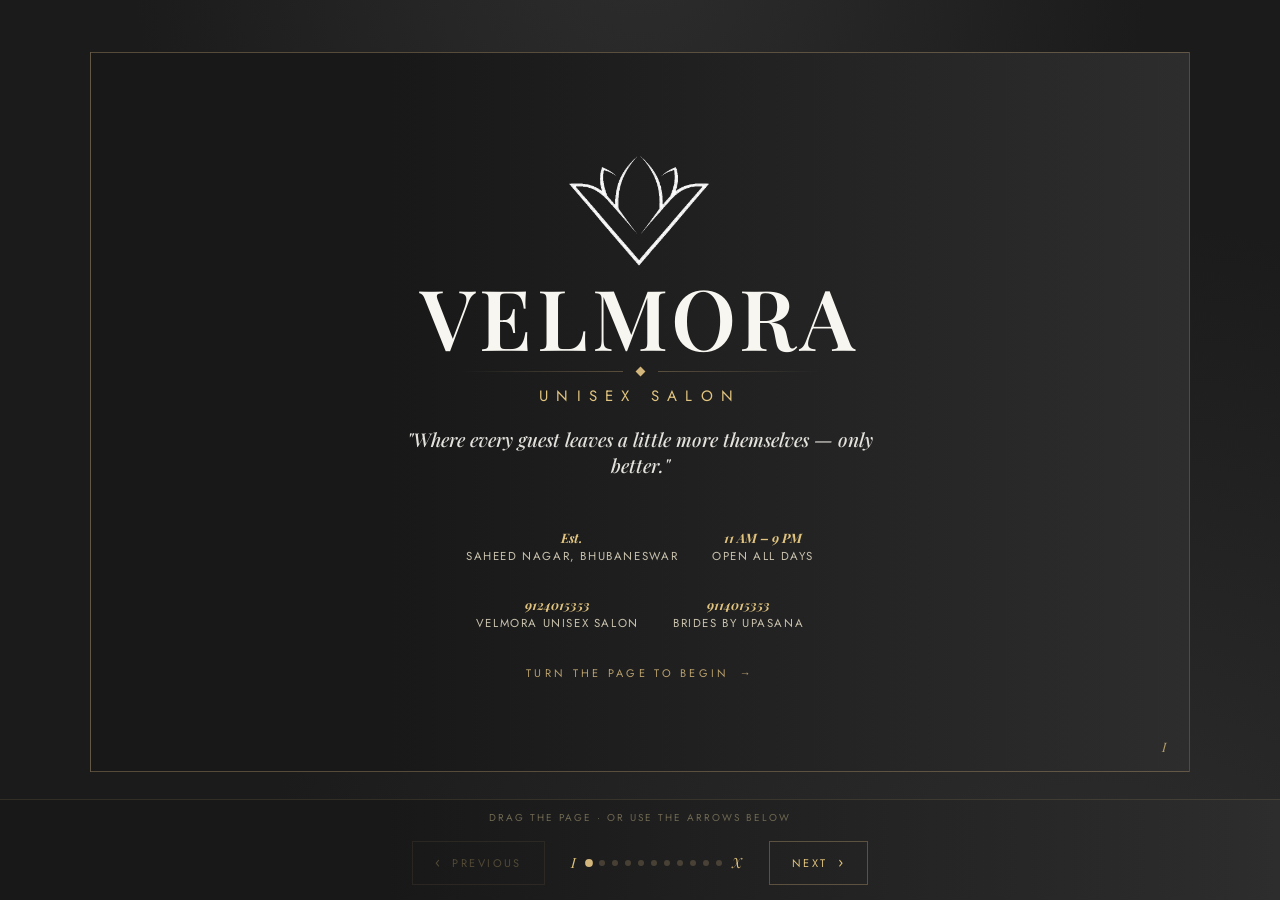
<file: index.html>
<!DOCTYPE html>
<html lang="en">

<head>
  <meta charset="UTF-8">
  <meta name="viewport" content="width=device-width, initial-scale=1.0, maximum-scale=1.0, user-scalable=no">
  <title>Velmora Unisex Salon</title>
  <link rel="stylesheet" href="style.css">
</head>
<body>
  <div class="backdrop"></div>
  <div class="book-shell">
    <div class="book" id="book">
      <!-- Page 1 start -->
      <div class="sheet" data-index="0">
        <div class="face front">
          <div class="page-inner p-home">
            <img src="logo-velmora-png.png" class="logo-img" />
            <h1>VELMORA</h1>
            <div class="divider"><span class="line"></span><span class="diamond"></span><span class="line r"></span>
            </div>
            <div class="sub">UNISEX&nbsp;SALON</div>
            <p class="tag">"Where every guest leaves a little more themselves &mdash; only better."</p>
            <div class="meta">
              <div><b>Est. </b>Saheed Nagar, Bhubaneswar</div>
              <div><b>11 AM &ndash; 9 PM</b>Open all days</div>
            </div>
            <div class="meta">
              <div><b>9124015353</b>VELMORA Unisex Salon</div>
              <div><b>9114015353</b>Brides by Upasana</div>
            </div>
            <div class="cta">Turn the page to begin <span class="arrow">&rarr;</span></div>
          </div>
        </div>
        <div class="face back">
          <div class="verso"><svg viewBox="0 0 200 150" fill="none">
              <g stroke="currentColor" stroke-width="2.4">
                <path d="M100 16 C120 42 128 70 100 112 C72 70 80 42 100 16 Z" />
              </g>
            </svg><span>Velmora</span></div>
        </div>
      </div>
      <!-- Page 2 end -->
      <!-- Page 3 start -->
      <div class="sheet" data-index="1">
        <div class="face front">
          <div class="page-inner p-menu">
            <div class="eyebrow">The Menu</div>
            <h2>Women</h2>
            <div class="lede">All prices in INR &middot; inclusive of consultation</div>
            <div class="menu-grid">
              <div class="menu-cat">
                <h3>Hair Cut</h3>
                <div class="menu-item">
                  <span class="name">Hair Cut</span>
                  <span class="dots"></span>
                  <span class="price">&#8377;800</span>
                </div>
                <div class="menu-item">
                  <span class="name">Trimming (Without Wash)</span>
                  <span class="dots"></span>
                  <span class="price">&#8377;800</span>
                </div>
                <div class="menu-item">
                  <span class="name">Creative Haircut</span>
                  <span class="dots"></span>
                  <span class="price">&#8377;1200</span>
                </div>
                <div class="menu-item">
                  <span class="name">Haircut – Child (Below 5 Years)</span>
                  <span class="dots"></span>
                  <span class="price">&#8377;450</span>
                </div>
                <div class="menu-item">
                  <span class="name">Fringe / Flick</span>
                  <span class="dots"></span>
                  <span class="price">&#8377;300</span>
                </div>
              </div>
              <div class="menu-cat">
                <h3>Hair Styling (Without Wash)</h3>
                <div class="menu-item">
                  <span class="name">Blow Dry Setting</span>
                  <span class="dots"></span>
                  <span class="price">&#8377;500</span>
                </div>
                <div class="menu-item">
                  <span class="name">Ironing</span>
                  <span class="dots"></span>
                  <span class="price">&#8377;600</span>
                </div>
                <div class="menu-item">
                  <span class="name">Waves / Curls</span>
                  <span class="dots"></span>
                  <span class="price">&#8377;700</span>
                </div>
                <div class="menu-item">
                  <span class="name">Crimping</span>
                  <span class="dots"></span>
                  <span class="price">&#8377;700</span>
                </div>
              </div>
              <div class="menu-cat">
                <h3>Hair Care (Wash / Conditioning / Massage)</h3>
                <div class="menu-item">
                  <span class="name">Hair Wash</span><span class="dots"></span>
                  <span class="price">&#8377;500 (Basic) / &#8377;500 (Signature)</span>
                </div>
                <div class="menu-item">
                  <span class="name">Hair Wash with Blow Dry Setting</span><span class="dots"></span>
                  <span class="price">&#8377;700 (Basic) / &#8377;850 (Signature)</span>
                </div>
              </div>
              <div class="menu-cat">
                <h3>Head Message</h3>
                <div class="menu-item">
                  <span class="name">Head Message (Coconut Oil)</span><span class="dots"></span>
                  <span class="price">&#8377;800</span>
                </div>
                <div class="menu-item">
                  <span class="name">Head Message (Olive Oil)</span><span class="dots"></span>
                  <span class="price">&#8377;900</span>
                </div>
                <div class="menu-item">
                  <span class="name">Head Message (Almond Oil)</span><span class="dots"></span>
                  <span class="price">&#8377;900</span>
                </div>
                <div class="menu-item">
                  <span class="name">Dry</span><span class="dots"></span>
                  <span class="price">&#8377;400</span>
                </div>
              </div>
            </div>
          </div>
        </div>
        <div class="face back">
          <div class="verso"><svg viewBox="0 0 200 150" fill="none">
              <g stroke="currentColor" stroke-width="2.4">
                <path d="M140 38 C120 44 106 66 100 100 C128 96 148 82 156 60 C160 50 152 42 140 38 Z" />
              </g>
            </svg><span>Velmora</span></div>
        </div>
      </div>
      <!-- Page 3 end -->
      <!-- Page 4 start -->
      <div class="sheet" data-index="2">
        <div class="face front">
          <div class="page-inner p-menu">
            <div class="eyebrow">Women</div>
            <div class="lede">All prices in INR &middot; inclusive of consultation</div>
            <div class="menu-grid">
              <div class="menu-cat">
                <h3>Hair Colour (With Amonia)</h3>
                <div class="menu-item">
                  <span class="name">Chunks</span>
                  <span class="dots"></span>
                  <span class="price">&#8377;600</span>
                </div>
                <div class="menu-item">
                  <span class="name">Root Touch ( upto 1 inch)</span>
                  <span class="dots"></span>
                  <span class="price">&#8377;1500</span>
                </div>
                <div class="menu-item">
                  <span class="name">Global Colour</span>
                  <span class="dots"></span>
                  <span class="price">&#8377;3000 / &#8377;4000 / &#8377;5000</span>
                </div>
                <div class="menu-item">
                  <span class="name">Highlighter ( per foil)</span>
                  <span class="dots"></span>
                  <span class="price">&#8377;400</span>
                </div>
                <div class="menu-item">
                  <span class="name">Umbre</span>
                  <span class="dots"></span>
                  <span class="price">&#8377;4000 / &#8377;5000 / &#8377;6000</span>
                </div>
                <div class="menu-item">
                  <span class="name">Balayage</span>
                  <span class="dots"></span>
                  <span class="price">&#8377;6000 / &#8377;8000 / &#8377;10000</span>
                </div>
              </div>
              <div class="menu-cat">
                <h3>Hair Colour (Without Amonia)</h3>
                <div class="menu-item">
                  <span class="name">Chunks</span><span class="dots"></span>
                  <span class="price">&#8377;700</span>
                </div>
                <div class="menu-item">
                  <span class="name">Root Touch ( upto 1 inch)</span><span class="dots"></span>
                  <span class="price">&#8377;1800</span>
                </div>
                <div class="menu-item">
                  <span class="name">Global Colour</span><span class="dots"></span>
                  <span class="price">&#8377;3500 / &#8377;4500 / &#8377;5500</span>
                </div>
                <div class="menu-item">
                  <span class="name">Highlighter ( per foil)</span><span class="dots"></span>
                  <span class="price">&#8377;500</span>
                </div>
                <div class="menu-item">
                  <span class="name">Umbre</span><span class="dots"></span>
                  <span class="price">&#8377;4500 / &#8377;5500 / &#8377;6500</span>
                </div>
                <div class="menu-item">
                  <span class="name">Balayage</span><span class="dots"></span>
                  <span class="price">&#8377;5500 / &#8377;6500 / &#8377;7500 / &#8377;8500 / &#8377;10000</span>
                </div>
              </div>
              <div class="menu-cat">
                <h3>Loreal Hair SPA </h3>
                <div class="menu-item">
                  <span class="name">Deep Conditioning SPA</span><span class="dots"></span>
                  <span class="price">&#8377;1800 / &#8377;2000 / &#8377; 2200</span>
                </div>
                <div class="menu-item">
                  <span class="name">Deep Moisture SPA</span><span class="dots"></span>
                  <span class="price">&#8377;2000 / &#8377;2300 / &#8377;2600</span>
                </div>
                <div class="menu-item">
                  <span class="name">Keratin SPA</span><span class="dots"></span>
                  <span class="price">&#8377;2800 / &#8377;3000</span>
                </div>
                <div class="menu-item">
                  <span class="name">Colour Masion SPA</span><span class="dots"></span>
                  <span class="price">&#8377;2300 / &#8377;2500 / &#8377;2700 </span>
                </div>
                <div class="menu-item">
                  <span class="name">Deep Repair SPA</span><span class="dots"></span>
                  <span class="price">&#8377;2500 / &#8377;3000 </span>
                </div>
              </div>
              <div class="menu-cat">
                <h3>Wella Hair SPA</h3>
                <div class="menu-item">
                  <span class="name">Deep Conditioning SPA</span><span class="dots"></span>
                  <span class="price">&#8377;1800 / &#8377; 2200</span>
                </div>
                <div class="menu-item">
                  <span class="name">Deep Moisture SPA</span><span class="dots"></span>
                  <span class="price">&#8377;2000 / &#8377;2200 / &#8377;2400 / &#8377;2500</span>
                </div>
                <div class="menu-item">
                  <span class="name">Keratin SPA</span><span class="dots"></span>
                  <span class="price">&#8377;2800 / &#8377;3000 / &#8377;3500 </span>
                </div>
                <div class="menu-item">
                  <span class="name">Colour Masion SPA</span><span class="dots"></span>
                  <span class="price">&#8377;2500 / &#8377;2800 / &#8377;3000 </span>
                </div>
              </div>
            </div>
          </div>
        </div>
        <div class="face back">
          <div class="verso"><svg viewBox="0 0 200 150" fill="none">
              <g stroke="currentColor" stroke-width="2.4">
                <path d="M140 38 C120 44 106 66 100 100 C128 96 148 82 156 60 C160 50 152 42 140 38 Z" />
              </g>
            </svg><span>Velmora</span></div>
        </div>
      </div>
      <!-- Page 4 end -->
      <!-- Page 3 start -->
      <div class="sheet" data-index="3">
        <div class="face front">
          <div class="page-inner p-menu">
            <div class="eyebrow">Women</div>
            <div class="lede">All prices in INR &middot; inclusive of consultation</div>
            <div class="menu-grid">
              <div class="menu-cat">
                <h3>Hair Ritual SPA</h3>
                <div class="menu-item">
                  <span class="name">Wellaplex</span>
                  <span class="dots"></span>
                  <span class="price">&#8377;3500</span>
                </div>
                <div class="menu-item">
                  <span class="name">Anti Dandruff</span>
                  <span class="dots"></span>
                  <span class="price">&#8377;2000</span>
                </div>
                <div class="menu-item">
                  <span class="name">Anti Breakage</span>
                  <span class="dots"></span>
                  <span class="price">&#8377;2500</span>
                </div>
                <div class="menu-item">
                  <span class="name">Scalp Hydrating</span>
                  <span class="dots"></span>
                  <span class="price">&#8377;2000</span>
                </div>
                <div class="menu-item">
                  <span class="name">Scalp Misturising</span>
                  <span class="dots"></span>
                  <span class="price">&#8377;2000</span>
                </div>
              </div>
              <div class="menu-cat">
                <h3>Hair Texture </h3>
                <div class="menu-item">
                  <span class="name">Straighling / Smoothing</span>
                  <span class="dots"></span>
                  <span class="price">&#8377;6000 / &#8377;7000 / &#8377;8000 / &#8377;9000</span>
                </div>
                <div class="menu-item">
                  <span class="name">Keratin</span>
                  <span class="dots"></span>
                  <span class="price">&#8377;6000 / &#8377;7000 / &#8377;8000 / &#8377;9000</span>
                </div>
                <div class="menu-item">
                  <span class="name">Botox /Nanoplacia</span>
                  <span class="dots"></span>
                  <span class="price">&#8377;6500 / &#8377;7500 / &#8377;8500 / &#8377;9500</span>
                </div>
              </div>
              <div class="menu-cat">
                <h3>Threading</h3>
                <div class="menu-item">
                  <span class="name">Eyebrows </span><span class="dots"></span>
                  <span class="price">&#8377;50</span>
                </div>
                <div class="menu-item">
                  <span class="name">Upper Lip / Lower Lip</span><span class="dots"></span>
                  <span class="price">&#8377;50</span>
                </div>
                <div class="menu-item">
                  <span class="name">Forehead </span><span class="dots"></span>
                  <span class="price">&#8377;50</span>
                </div>
                <div class="menu-item">
                  <span class="name">Chin </span><span class="dots"></span>
                  <span class="price">&#8377;50</span>
                </div>
                <div class="menu-item">
                  <span class="name">Side Lock</span><span class="dots"></span>
                  <span class="price">&#8377;50</span>
                </div>
                <div class="menu-item">
                  <span class="name">Full Face</span><span class="dots"></span>
                  <span class="price">&#8377; 550</span>
                </div>
              </div>
              <div class="menu-cat">
                <h3>Manicure / Pedicure </h3>
                <div class="menu-item">
                  <span class="name">Hand and Foot Massage </span><span class="dots"></span>
                  <span class="price">&#8377;500</span>
                </div>
                <div class="menu-item">
                  <span class="name">Classic Manicure / Pedicure</span><span class="dots"></span>
                  <span class="price">&#8377;750</span>
                </div>
                <div class="menu-item">
                  <span class="name">Premium Manicure / Pedicure</span><span class="dots"></span>
                  <span class="price">&#8377;800</span>
                </div>
                <div class="menu-item">
                  <span class="name">Luxury Manicure / Pedicure </span><span class="dots"></span>
                  <span class="price">&#8377;1500</span>
                </div>
              </div>
            </div>
          </div>
        </div>
        <div class="face back">
          <div class="verso"><svg viewBox="0 0 200 150" fill="none">
              <g stroke="currentColor" stroke-width="2.4">
                <path d="M140 38 C120 44 106 66 100 100 C128 96 148 82 156 60 C160 50 152 42 140 38 Z" />
              </g>
            </svg><span>Velmora</span></div>
        </div>
      </div>
      <!-- Page 5 end -->
      <!-- Page 4 start -->
      <div class="sheet" data-index="4">
        <div class="face front">
          <div class="page-inner p-menu">
            <div class="eyebrow">Women</div>
            <div class="lede">All prices in INR &middot; inclusive of consultation</div>
            <div class="menu-grid">
              <div class="menu-cat">
                <h3>Waxing</h3>
                <div class="menu-item">
                  <span class="name">Forehead</span>
                  <span class="dots"></span>
                  <span class="price">&#8377;70</span>
                </div>
                <div class="menu-item">
                  <span class="name">Upper Lip</span>
                  <span class="dots"></span>
                  <span class="price">&#8377;70</span>
                </div>
                <div class="menu-item">
                  <span class="name">Chin </span>
                  <span class="dots"></span>
                  <span class="price">&#8377;70</span>
                </div>
                <div class="menu-item">
                  <span class="name">Nose </span>
                  <span class="dots"></span>
                  <span class="price">&#8377;70</span>
                </div>
                <div class="menu-item">
                  <span class="name">Jaw Line</span>
                  <span class="dots"></span>
                  <span class="price">&#8377;100</span>
                </div>
                <div class="menu-item">
                  <span class="name">Side Lock </span>
                  <span class="dots"></span>
                  <span class="price">&#8377;100</span>
                </div>
                <div class="menu-item">
                  <span class="name">Under Arms (Rica)</span>
                  <span class="dots"></span>
                  <span class="price">&#8377;200</span>
                </div>
                <div class="menu-item">
                  <span class="name">Under Arms (brazilian) </span>
                  <span class="dots"></span>
                  <span class="price">&#8377;250</span>
                </div>
                <div class="menu-item">
                  <span class="name">Full Leg </span>
                  <span class="dots"></span>
                  <span class="price">&#8377;700</span>
                </div>
                <div class="menu-item">
                  <span class="name">Half Leg </span>
                  <span class="dots"></span>
                  <span class="price">&#8377;550</span>
                </div>
                <div class="menu-item">
                  <span class="name">Full Arms</span>
                  <span class="dots"></span>
                  <span class="price">&#8377;550</span>
                </div>
                <div class="menu-item">
                  <span class="name">Half Arms</span>
                  <span class="dots"></span>
                  <span class="price">&#8377;300</span>
                </div>
              </div>
              <div class="menu-cat">
                <h3>Waxing</h3>
                <div class="menu-item">
                  <span class="name">Full Front</span>
                  <span class="dots"></span>
                  <span class="price">&#8377;800</span>
                </div>
                <div class="menu-item">
                  <span class="name">Half Front </span>
                  <span class="dots"></span>
                  <span class="price">&#8377;500</span>
                </div>
                <div class="menu-item">
                  <span class="name">Full Back</span>
                  <span class="dots"></span>
                  <span class="price">&#8377;800</span>
                </div>
                <div class="menu-item">
                  <span class="name">Half Back</span>
                  <span class="dots"></span>
                  <span class="price">&#8377;500</span>
                </div>
                <div class="menu-item">
                  <span class="name">Full Body </span>
                  <span class="dots"></span>
                  <span class="price">&#8377;3500</span>
                </div>
                <div class="menu-item">
                  <span class="name">Bikini</span>
                  <span class="dots"></span>
                  <span class="price">&#8377;2500</span>
                </div>
              </div>
            </div>
          </div>
        </div>
        <div class="face back">
          <div class="verso"><svg viewBox="0 0 200 150" fill="none">
              <g stroke="currentColor" stroke-width="2.4">
                <path d="M140 38 C120 44 106 66 100 100 C128 96 148 82 156 60 C160 50 152 42 140 38 Z" />
              </g>
            </svg><span>Velmora</span></div>
        </div>
      </div>
      <!-- Page 5 end -->
      <!-- Page 6 start -->
      <div class="sheet" data-index="5">
        <div class="face front">
          <div class="page-inner p-menu">
            <div class="eyebrow">Women</div>
            <div class="lede">All prices in INR &middot; inclusive of consultation</div>
            <div class="menu-grid">
              <div class="menu-cat">
                <h3>D-TAN</h3>
                <div class="menu-item">
                  <span class="name">Face </span><span class="dots"></span>
                  <span class="price">&#8377;500</span>
                </div>
                <div class="menu-item">
                  <span class="name">Full Front</span><span class="dots"></span>
                  <span class="price">&#8377; 800</span>
                </div>
                <div class="menu-item">
                  <span class="name">Half Front</span><span class="dots"></span>
                  <span class="price">&#8377;400</span>
                </div>
                <div class="menu-item">
                  <span class="name">Full Back</span><span class="dots"></span>
                  <span class="price">&#8377;800</span>
                </div>
                <div class="menu-item">
                  <span class="name">Half Back</span><span class="dots"></span>
                  <span class="price">&#8377;400</span>
                </div>
                <div class="menu-item">
                  <span class="name">Full Leg </span><span class="dots"></span>
                  <span class="price">&#8377;800</span>
                </div>
                <div class="menu-item">
                  <span class="name">Half Leg</span><span class="dots"></span>
                  <span class="price">&#8377;400</span>
                </div>
                <div class="menu-item">
                  <span class="name">Full Arms</span><span class="dots"></span>
                  <span class="price">&#8377;600</span>
                </div>
                <div class="menu-item">
                  <span class="name">Half Arms</span><span class="dots"></span>
                  <span class="price">&#8377;300</span>
                </div>
                <div class="menu-item">
                  <span class="name">Under Arms</span><span class="dots"></span>
                  <span class="price">&#8377;200</span>
                </div>
                <div class="menu-item">
                  <span class="name">Full Body</span><span class="dots"></span>
                  <span class="price">&#8377;3500</span>
                </div>
              </div>
              <div class="menu-cat">
                <!-- <h3>Facial</h3>
                <div class="menu-item">
                  <span class="name">Basic Facial</span>
                  <span class="dots"></span>
                  <span class="price">&#8377;1300</span>
                </div>
                <div class="menu-item">
                  <span class="name">Anti Tan Facial </span>
                  <span class="dots"></span>
                  <span class="price">&#8377;1700</span>
                </div>
                <div class="menu-item">
                  <span class="name">Korean Facial </span>
                  <span class="dots"></span>
                  <span class="price">&#8377;2300</span>
                </div>
                <div class="menu-item">
                  <span class="name">Skin Brightening Facial</span>
                  <span class="dots"></span>
                  <span class="price">&#8377;2700</span>
                </div>
                <div class="menu-item">
                  <span class="name">Anti Ageing Facial</span>
                  <span class="dots"></span>
                  <span class="price">&#8377;3500</span>
                </div>
                <div class="menu-item">
                  <span class="name">Bridal Glow Facial</span>
                  <span class="dots"></span>
                  <span class="price">&#8377;4000</span>
                </div>
                <div class="menu-item">
                  <span class="name">Signature Facial</span>
                  <span class="dots"></span>
                  <span class="price">&#8377;5000</span>
                </div>
                <div class="menu-item">
                  <span class="name">Haydra Facial</span>
                  <span class="dots"></span>
                  <span class="price">&#8377;3999 to &#8377;6999</span>
                </div> -->
                <div class="menu-cat">
                <h3>CLEAN-UP</h3>
                <div class="menu-item">
                  <span class="name">Basic clean-up</span>
                  <span class="dots"></span>
                  <span class="price">&#8377;900</span>
                </div>
                <div class="menu-item">
                  <span class="name">Advance clean-up</span>
                  <span class="dots"></span>
                  <span class="price">&#8377;1500</span>
                </div>               
              </div>
              </div>
            </div>
          </div>
        </div>
        <div class="face back">
          <div class="verso"><svg viewBox="0 0 200 150" fill="none">
              <g stroke="currentColor" stroke-width="2.4">
                <path d="M140 38 C120 44 106 66 100 100 C128 96 148 82 156 60 C160 50 152 42 140 38 Z" />
              </g>
            </svg><span>Velmora</span></div>
        </div>
      </div>
      <!-- Page 6 end -->
 <!-- Page Demo start -->
      <div class="sheet" data-index="6">
        <div class="face front">
          <div class="page-inner p-menu">
            <div class="eyebrow">The Menu</div>
            <h2>SKIN RITUAL</h2>
            <div class="lede">All prices in INR &middot; inclusive of consultation</div>
            <div class="menu-grid">
              <div class="menu-cat">
                <h3>FACIAL</h3>
                <div class="menu-item">
                  <span class="name">Classic Facial</span>
                  <span class="dots"></span>
                  <span class="price">&#8377;1300</span>
                </div>
                <div class="menu-item">
                  <span class="name">Anti-Tan Facial</span>
                  <span class="dots"></span>
                  <span class="price">&#8377;1700</span>
                </div>
                <div class="menu-item">
                  <span class="name">Instant Redian</span>
                  <span class="dots"></span>
                  <span class="price">&#8377;2200</span>
                </div>
                <div class="menu-item">
                  <span class="name">Anti-blemish Facial/Acne control</span>
                  <span class="dots"></span>
                  <span class="price">&#8377;700</span>
                </div>
                <div class="menu-item">
                  <span class="name">Seasitive skin Facial</span>
                  <span class="dots"></span>
                  <span class="price">&#8377;2700</span>
                </div>
                <div class="menu-item">
                  <span class="name">Advanced Anti-ageing facial</span>
                  <span class="dots"></span>
                  <span class="price">&#8377;3000</span>
                </div>
                <div class="menu-item">
                  <span class="name">Save the date</span>
                  <span class="dots"></span>
                  <span class="price">&#8377;3000</span>
                </div>
                <div class="menu-item">
                  <span class="name">Bridal slow facial</span>
                  <span class="dots"></span>
                  <span class="price">&#8377;3500</span>
                </div>
                <div class="menu-item">
                  <span class="name">Hydra facial extra</span>
                  <span class="dots"></span>
                  <span class="price">&#8377;1000</span>
                </div>
              </div><div class="menu-cat">
                <h3>KOREAN SKIN RITUALS</h3>
              
                <div class="menu-item">
                  <div class="name-wrap">
                    <span class="name">Aqua Dew Ritual</span>
                    <span class="description">Hydration &amp; de-tan</span>
                  </div>
                  <span class="dots"></span>
                  <span class="price">&#8377;2500</span>
                </div>
              
                <div class="menu-item">
                  <div class="name-wrap">
                    <span class="name">Pureava Ritual</span>
                    <span class="description">Oily and acne-prone skin, cleansing, purifying &amp; brightening</span>
                  </div>
                  <span class="dots"></span>
                  <span class="price">&#8377;3000</span>
                </div>
              
                <div class="menu-item">
                  <div class="name-wrap">
                    <span class="name">Even Tone Radiance Rituals</span>
                    <span class="description">Sun-damaged, dullness &amp; uneven tone</span>
                  </div>
                  <span class="dots"></span>
                  <span class="price">&#8377;3200</span>
                </div>
              
                <div class="menu-item">
                  <div class="name-wrap">
                    <span class="name">Clarity Glow Ritual</span>
                    <span class="description">Blemishes, pigmentation &amp; uneven tone</span>
                  </div>
                  <span class="dots"></span>
                  <span class="price">&#8377;3200</span>
                </div>
              
                <div class="menu-item">
                  <div class="name-wrap">
                    <span class="name">Youth Revival Rituals</span>
                    <span class="description">Ageing, firmness &amp; revitalisation</span>
                  </div>
                  <span class="dots"></span>
                  <span class="price">&#8377;3500</span>
                </div>
              
                <div class="menu-item">
                  <div class="name-wrap">
                    <span class="name">Barrier Rescue</span>
                    <span class="description">Sensitive, irritated &amp; compromised skin</span>
                  </div>
                  <span class="dots"></span>
                  <span class="price">&#8377;3500</span>
                </div>
              
                <div class="menu-item">
                  <div class="name-wrap">
                    <span class="name">Anti Oxidant Radiance Rituals</span>
                    <span class="description">Tired, stressed &amp; dull skin</span>
                  </div>
                  <span class="dots"></span>
                  <span class="price">&#8377;4000</span>
                </div>
              
                <div class="menu-item">
                  <div class="name-wrap">
                    <span class="name">Korean Glass Skin Rituals</span>
                    <span class="description">Glass-like glow &amp; hydration</span>
                  </div>
                  <span class="dots"></span>
                  <span class="price">&#8377;4000</span>
                </div>
              
                <div class="menu-item">
                  <div class="name-wrap">
                    <span class="name">Skin Renewal Rituals</span>
                    <span class="description">Skin renewal &amp; revitalisation</span>
                  </div>
                  <span class="dots"></span>
                  <span class="price">&#8377;4500</span>
                </div>
              
                <div class="menu-item">
                  <div class="name-wrap">
                    <span class="name">Luminous Bright Rituals</span>
                    <span class="description">Brightening &amp; uneven tone</span>
                  </div>
                  <span class="dots"></span>
                  <span class="price">&#8377;5000</span>
                </div>
              
                <div class="menu-item">
                  <div class="name-wrap">
                    <span class="name">Sensi Calm Rituals</span>
                    <span class="description">Sensitive &amp; reactive skin</span>
                  </div>
                  <span class="dots"></span>
                  <span class="price">&#8377;5000</span>
                </div>
              </div>
              
              <!-- <div class="menu-cat">
                <h3>Hair SPA (Gents) Loreal / Wella </h3>
                <div class="menu-item">
                  <span class="name">Deep Conditioning</span><span class="dots"></span>
                  <span class="price">&#8377;1300</span>
                </div>
                <div class="menu-item">
                  <span class="name">Deep Moisturising</span><span class="dots"></span>
                  <span class="price">&#8377;1500</span>
                </div>
                <div class="menu-item">
                  <span class="name">Deep Repairing</span><span class="dots"></span>
                  <span class="price">&#8377;1700</span>
                </div>
                <div class="menu-item">
                  <span class="name">Colour Shine</span><span class="dots"></span>
                  <span class="price">&#8377;1500</span>
                </div>
              </div> -->
              <!-- <div class="menu-cat">
                <h3>Hair Rituals</h3>
                <div class="menu-item">
                  <span class="name">Anti Dandruff </span><span class="dots"></span>
                  <span class="price">&#8377;1500</span>
                </div>
                <div class="menu-item">
                  <span class="name">Anti Breakage</span><span class="dots"></span>
                  <span class="price">&#8377;1500</span>
                </div>
                <div class="menu-cat">
                  <h3>Head Massage</h3>
                  <div class="menu-item">
                    <span class="name">Head Massage (coconut oil / olive oil / almond oil)</span><span
                      class="dots"></span>
                    <span class="price">&#8377;800</span>
                  </div>
                </div>
              </div> -->
            </div>
          </div>
        </div>
        <div class="face back">
          <div class="verso"><svg viewBox="0 0 200 150" fill="none">
              <g stroke="currentColor" stroke-width="2.4">
                <path d="M140 38 C120 44 106 66 100 100 C128 96 148 82 156 60 C160 50 152 42 140 38 Z" />
              </g>
            </svg><span>Velmora</span></div>
        </div>
      </div>
       <!-- Page Demo ed -->
      <!-- Page 7 start -->
      <div class="sheet" data-index="7">
        <div class="face front">
          <div class="page-inner p-menu">
            <div class="eyebrow">The Menu</div>
            <h2>Men</h2>
            <div class="lede">All prices in INR &middot; inclusive of consultation</div>
            <div class="menu-grid">
              <div class="menu-cat">
                <h3>Hair Cut</h3>
                <div class="menu-item">
                  <span class="name">Hair Cut</span>
                  <span class="dots"></span>
                  <span class="price">&#8377;450</span>
                </div>
                <div class="menu-item">
                  <span class="name">Haircut – Child (Below 5 Years)</span>
                  <span class="dots"></span>
                  <span class="price">&#8377;300</span>
                </div>
                <div class="menu-item">
                  <span class="name">Hair Wash</span>
                  <span class="dots"></span>
                  <span class="price">&#8377;250</span>
                </div>
                <div class="menu-item">
                  <span class="name">Wash and Styling</span>
                  <span class="dots"></span>
                  <span class="price">&#8377;300</span>
                </div>
              </div>
              <div class="menu-cat">
                <h3>Beard</h3>
                <div class="menu-item">
                  <span class="name">Beard Shaving</span>
                  <span class="dots"></span>
                  <span class="price">&#8377;200</span>
                </div>
                <div class="menu-item">
                  <span class="name">Beard Trimming</span>
                  <span class="dots"></span>
                  <span class="price">&#8377;250</span>
                </div>
                <div class="menu-item">
                  <span class="name">Beard Styling</span>
                  <span class="dots"></span>
                  <span class="price">&#8377;300</span>
                </div>
              </div>
              <div class="menu-cat">
                <h3>Hair SPA (Gents) Loreal / Wella </h3>
                <div class="menu-item">
                  <span class="name">Deep Conditioning</span><span class="dots"></span>
                  <span class="price">&#8377;1300</span>
                </div>
                <div class="menu-item">
                  <span class="name">Deep Moisturising</span><span class="dots"></span>
                  <span class="price">&#8377;1500</span>
                </div>
                <div class="menu-item">
                  <span class="name">Deep Repairing</span><span class="dots"></span>
                  <span class="price">&#8377;1700</span>
                </div>
                <div class="menu-item">
                  <span class="name">Colour Shine</span><span class="dots"></span>
                  <span class="price">&#8377;1500</span>
                </div>
              </div>
              <div class="menu-cat">
                <h3>Hair Rituals</h3>
                <div class="menu-item">
                  <span class="name">Anti Dandruff </span><span class="dots"></span>
                  <span class="price">&#8377;1500</span>
                </div>
                <div class="menu-item">
                  <span class="name">Anti Breakage</span><span class="dots"></span>
                  <span class="price">&#8377;1500</span>
                </div>
                <div class="menu-cat">
                  <h3>Head Massage</h3>
                  <div class="menu-item">
                    <span class="name">Head Massage (coconut oil / olive oil / almond oil)</span><span
                      class="dots"></span>
                    <span class="price">&#8377;800</span>
                  </div>
                </div>
              </div>
            </div>
          </div>
        </div>
        <div class="face back">
          <div class="verso"><svg viewBox="0 0 200 150" fill="none">
              <g stroke="currentColor" stroke-width="2.4">
                <path d="M140 38 C120 44 106 66 100 100 C128 96 148 82 156 60 C160 50 152 42 140 38 Z" />
              </g>
            </svg><span>Velmora</span></div>
        </div>
      </div>
      <!-- Page 7 end -->
      <!-- Page 8 start -->
      <div class="sheet" data-index="8">
        <div class="face front">
          <div class="page-inner p-menu">
            <div class="eyebrow">The Menu</div>
            <h2>Men</h2>
            <div class="lede">All prices in INR &middot; inclusive of consultation</div>
            <div class="menu-grid">
              <div class="menu-cat">
                <h3>Colour </h3>
                <div class="menu-item">
                  <span class="name">Global Colour </span>
                  <span class="dots"></span>
                  <span class="price">&#8377;1500 / &#8377;3000</span>
                </div>
                <div class="menu-item">
                  <span class="name">Highlight Hair Colour</span>
                  <span class="dots"></span>
                  <span class="price">&#8377;1500 / &#8377; 3000</span>
                </div>
                <div class="menu-item">
                  <span class="name">Beard Colour</span>
                  <span class="dots"></span>
                  <span class="price">&#8377;600</span>
                </div>
                <div class="menu-item">
                  <span class="name">Moustache Colour</span>
                  <span class="dots"></span>
                  <span class="price">&#8377;300</span>
                </div>
              </div>
              <div class="menu-cat">
                <h3>Hair SPA</h3>
                <div class="menu-item">
                  <span class="name">Deep Conditioning SPA</span>
                  <span class="dots"></span>
                  <span class="price">&#8377;1200</span>
                </div>
                <div class="menu-item">
                  <span class="name">Colour Save Hair SPA</span>
                  <span class="dots"></span>
                  <span class="price">&#8377;2000</span>
                </div>
                <div class="menu-item">
                  <span class="name">Dandruff Treatment</span>
                  <span class="dots"></span>
                  <span class="price">&#8377;2000</span>
                </div>
              </div>
              <div class="menu-cat">
                <h3>Hair Texture </h3>
                <div class="menu-item">
                  <span class="name">Straightening / Smoothening / Rebonding</span><span class="dots"></span>
                  <span class="price">&#8377;3000 / &#8377;3500 / &#8377;4000</span>
                </div>
                <div class="menu-item">
                  <span class="name">Keratin </span><span class="dots"></span>
                  <span class="price">&#8377; 3000 / &#8377; 4000 / &#8377;5000</span>
                </div>
                <div class="menu-item">
                  <span class="name">Botox/nanoplastia</span><span class="dots"></span>
                  <span class="price">&#8377;3000 / &#8377;4000 / &#8377;5000</span>
                </div>
              </div>
            </div>
          </div>
        </div>
        <div class="face back">
          <div class="verso"><svg viewBox="0 0 200 150" fill="none">
              <g stroke="currentColor" stroke-width="2.4">
                <path d="M140 38 C120 44 106 66 100 100 C128 96 148 82 156 60 C160 50 152 42 140 38 Z" />
              </g>
            </svg><span>Velmora</span></div>
        </div>
      </div>
      <!-- Page 8 end -->
      <!-- Page 9 start -->
      <div class="sheet" data-index="9">
        <div class="face front">
          <div class="page-inner p-team">
            <div class="eyebrow">The Chairs</div>
            <h2>Our Stylists</h2>
            <div class="lede">Every stylist trained across three continents of technique</div>
            <div class="team-grid">
              <div class="team-card">
                <div class="avatar">D</div>
                <h4>DEEP</h4>
                <div class="role">Hair Expert </div>
                <!-- <p>Colour specialist &amp; balayage lead, 12 yrs experience.</p> -->
              </div>
              <div class="team-card">
                <div class="avatar">A</div>
                <h4>ALEX</h4>
                <div class="role">Hair Expert</div>
                <!-- <p>Precision cutting &amp; men's grooming expert.</p> -->
              </div>
              <div class="team-card">
                <div class="avatar">M</div>
                <h4>MITHI</h4>
                <div class="role">Beautician</div>
                <!-- <p>Certified aesthetician, facial &amp; body therapies.</p> -->
              </div>
              <div class="team-card">
                <div class="avatar">M</div>
                <h4>MADHU</h4>
                <div class="role">Beautician </div>
                <!-- <p>Bridal &amp; editorial makeup, HD specialist.</p> -->
              </div>
              <div class="team-card">
                <div class="avatar">K</div>
                <h4>KAPTAN</h4>
                <div class="role">Nail Artist </div>
                <!-- <p>Bridal &amp; editorial makeup, HD specialist.</p> -->
              </div>
            </div>
          </div>
        </div>
        <div class="face back">
          <div class="verso"><svg viewBox="0 0 200 150" fill="none">
              <g stroke="currentColor" stroke-width="2.4">
                <path d="M12 56 C46 58 76 78 100 132 C124 78 154 58 188 56" />
              </g>
            </svg><span>Velmora</span></div>
        </div>
      </div>
      <!-- Page 9 end -->
      <!-- Page 10 start -->
      <div class="sheet" data-index="10">
        <div class="face front">
          <div class="page-inner p-contact">
            <div class="thankyou-msg">
              <div class="eyebrow">THANK YOU</div>
              <h2>Thank You for Choosing Velmora</h2>
              <div class="lede">Your trust means the world to us.</div>
            </div>
          </div>
        </div>
        <div class="face back">
          <div class="verso"><svg viewBox="0 0 200 150" fill="none">
              <g stroke="currentColor" stroke-width="2.4">
                <path d="M100 16 C120 42 128 70 100 112 C72 70 80 42 100 16 Z" />
              </g>
            </svg><span>Velmora</span></div>
        </div>
      </div>
      <!-- Page 10 end -->
    </div>
  </div>
  <div class="footer-bottom">
  <div class="hint">Drag the page &middot; or use the arrows below</div>
  <div class="controls">
    <button class="nav-btn" id="prevBtn"><span class="ic">&#8249;</span> Previous</button>
    <div class="progress">
      <span id="folioLabel">I</span>
      <div class="dots" id="dots"></div>
      <span id="folioTotal">X</span>
    </div>
    <button class="nav-btn" id="nextBtn">Next <span class="ic">&#8250;</span></button>
  </div>
  </div>
  <script src="script.js"></script>
  <script>
// Disable right click
document.addEventListener("contextmenu", function (e) {
    e.preventDefault();
});

// Disable Ctrl + Mouse Wheel zoom
document.addEventListener("wheel", function (e) {
    if (e.ctrlKey) {
        e.preventDefault();
    }
}, { passive: false });

// Disable keyboard zoom shortcuts
document.addEventListener("keydown", function (e) {
    if (
        (e.ctrlKey || e.metaKey) &&
        (
            e.key === "+" ||
            e.key === "-" ||
            e.key === "=" ||
            e.key === "_" ||
            e.key === "0"
        )
    ) {
        e.preventDefault();
    }
});

// Disable pinch zoom (touch devices)
document.addEventListener("touchmove", function (e) {
    if (e.scale !== undefined && e.scale !== 1) {
        e.preventDefault();
    }
}, { passive: false });

// Disable double-tap zoom
let lastTouchEnd = 0;
document.addEventListener("touchend", function (e) {
    const now = Date.now();
    if (now - lastTouchEnd <= 300) {
        e.preventDefault();
    }
    lastTouchEnd = now;
}, false);

// Prevent gesture events (Safari)
document.addEventListener("gesturestart", function (e) {
    e.preventDefault();
});

document.addEventListener("gesturechange", function (e) {
    e.preventDefault();
});

document.addEventListener("gestureend", function (e) {
    e.preventDefault();
});
</script>
</body>

</html>
</file>
<file: style.css>
@import url('https://fonts.googleapis.com/css2?family=Playfair+Display:ital,wght@0,400;0,500;0,600;0,700;1,500&family=Jost:wght@300;400;500;600&display=swap');

:root{
  --ink:#0a0a0a;
  --ink-2:#141310;
  --ink-3:#1d1b16;
  --paper:#f3eee3;
  --paper-2:#e7dfc9;
  --white:#f8f6f0;
  --gold:#d2b67b;
  --gold-soft:#e1c47f;
  --gold-dim: rgba(200,168,118,0.35);
  --serif: 'Playfair Display', Georgia, serif;
  --sans: 'Jost', 'Helvetica Neue', Arial, sans-serif;
}

*{box-sizing:border-box;}
html,body{margin:0;padding:0;}
body{
  background: linear-gradient(90deg,rgba(24, 24, 24, 1) 34%, rgba(45, 45, 45, 1) 100%);
  color: var(--white);
  font-family: var(--sans);
  height:100vh;
  /* overflow:hidden; */
  -webkit-font-smoothing:antialiased;
  user-select:none;
}

/* ---------- ambient backdrop ---------- */
.backdrop{
  position:fixed; inset:0; z-index:0;
  background:radial-gradient(ellipse at 50% -17%, #2e2e2e, transparent 57%),radial-gradient(ellipse at 86% 110%, #2e2e2e, transparent 55%),#1b1b1b;
}

/* ---------- shell ---------- */
.book-shell{
  position:relative; z-index:1;
  width:100%;
  height: calc(100vh - 96px);
  display:flex; align-items:center; justify-content:center;
  perspective: 2600px;
  padding: 2.2vh 3vw 0 3vw;
}

.book{
  position:relative;
  width:min(1100px, 92vw);
  height:100%;
  max-height: 720px;
  transform-style:preserve-3d;
}

/* ---------- sheets ---------- */
.sheet{
  position:absolute; inset:0;
  transform-style:preserve-3d;
  transform-origin:left center;
  transition: transform 0.85s cubic-bezier(.65,0,.35,1);
  will-change: transform;
}
.sheet.dragging{ transition:none; }

.face{
  position:absolute; inset:0;
  backface-visibility:hidden;
  border:1px solid var(--gold-dim);
  overflow-y:auto;
  overflow-x:hidden;
  scrollbar-width: thin;
  scrollbar-color: var(--gold-dim) transparent;
}
.face::-webkit-scrollbar{ width:6px; }
.face::-webkit-scrollbar-thumb{ background:var(--gold-dim); border-radius:4px; }

.face.front{
  background:
  linear-gradient(90deg,rgba(24, 24, 24, 1) 27%, rgba(45, 45, 45, 1) 100%);
  color:var(--white);
}
.face.back{
  transform: rotateY(180deg);
  background: var(--paper);
  color:#3a3324;
}
.face.back .verso{
  position:absolute; inset:0;
  display:flex; align-items:center; justify-content:center;
  flex-direction:column; gap:10px;
  opacity:0.55;
}
.face.back .verso svg{ width:70px; height:52px; color:var(--gold); opacity:.7; }
.face.back .verso span{ font-family:var(--serif); letter-spacing:.35em; font-size:11px; color:#8a7a54; text-transform:uppercase; }

.shade{
  position:absolute; inset:0; pointer-events:none;
  background: linear-gradient(to right, rgba(0,0,0,0.55), rgba(0,0,0,0) 55%);
  opacity: 0;
}

/* ---------- page inner padding / frame ---------- */
.page-inner{
  position:relative;
  height:100%;
  padding: clamp(20px,4vh,46px) clamp(20px,5vw,64px);
  display:flex;
  flex-direction:column;
}
.folio{
  position:absolute;
  bottom: 16px; right: 22px;
  font-family:var(--serif);
  font-style:italic;
  font-size:13px;
  color: var(--gold-soft);
  letter-spacing:.06em;
  opacity:.75;
}
.face.back .folio{ color:#8a7a54; }

.eyebrow{
  font-family:var(--sans);
  font-size:11px;
  letter-spacing:.42em;
  text-transform:uppercase;
  color: var(--gold);
  margin: 0 0 10px 0;
}
.rule{
  width:56px; height:1px; background:var(--gold);
  margin: 6px 0 22px 0; opacity:.7;
}
/* ================= MENU ITEMS ================= */

.menu-item {
  display: flex;
  align-items: flex-start;
  width: 100%;
  gap: 0;
  padding: 7px 0;
  font-size: 13.5px;
}

/* Name + description container */
.menu-item .name-wrap {
  display: flex;
  flex-direction: column;
  min-width: 0;
  max-width: 70%;
}

/* Treatment name */
.menu-item .name {
  display: block;
  color: var(--white);
  font-weight: 500;
  line-height: 1.3;
}

/* Description below name */
.menu-item .description {
  display: block;
  color: #9b937c;
  font-size: 10.5px;
  font-weight: 400;
  line-height: 1.4;
  margin-top: 3px;
  letter-spacing: 0.01em;
}

/* Dotted line */
.menu-item .dots {
  flex: 1;
  min-width: 20px;
  border-bottom: 1px dotted rgba(255,255,255,0.20);
  margin: 0 9px;
  margin-top: 9px;
}

/* Price */
.menu-item .price {
  color: var(--gold-soft);
  font-family: var(--serif);
  font-style: italic;
  font-weight: 500;
  white-space: nowrap;
  line-height: 1.3;
}

/* Category heading */
.menu-cat h3 {
  font-family: var(--sans);
  font-size: 11.5px;
  letter-spacing: .32em;
  text-transform: uppercase;
  color: var(--gold);
  margin: 0 0 12px 0;
  padding-bottom: 8px;
  border-bottom: 1px solid var(--gold-dim);
}


/* ================= PAGE 1 — HOME ================= */
.p-home{ align-items:center; justify-content:center; text-align:center; }
.p-home .emblem{ width:min(150px,20vw); height:auto; color:var(--white); margin-bottom:6px; }
.p-home h1{
  font-family:var(--serif);
  font-weight:600;
  font-size:clamp(38px,7.2vw,84px);
  letter-spacing:.05em;
  margin:0;
  line-height:1;
}
.p-home .sub{
  font-family:var(--sans);
  letter-spacing:.55em;
  font-size:clamp(11px,1.6vw,15px);
  color:var(--gold-soft);
  margin-top:0px;
}
.p-home .divider{ display:flex; align-items:center; gap:14px; margin:10px 0; width:min(360px,60vw); }
.p-home .divider .line{ flex:1; height:1px; background:linear-gradient(to right, transparent, var(--gold-dim)); }
.p-home .divider .line.r{ background:linear-gradient(to left, transparent, var(--gold-dim)); }
.p-home .divider .diamond{ width:7px; height:7px; background:var(--gold); transform:rotate(45deg); }
.p-home .tag{
  font-family:var(--serif); font-style:italic; font-weight:500;
  font-size:clamp(14px,2vw,19px); color:var(--white); opacity:.9;
  max-width:520px;
}
.p-home .meta{
  margin-top:32px; display:flex; gap:34px; flex-wrap:wrap; justify-content:center;
  font-size:11.5px; letter-spacing:.14em; text-transform:uppercase; color:#c9c2ae;
}
.p-home .meta b{ display:block; color:var(--gold-soft); font-family:var(--serif); font-style:italic; letter-spacing:0; font-size:13px; margin-bottom:2px; text-transform:none;}
.p-home .cta{
  margin-top:34px; font-size:11px; letter-spacing:.3em; text-transform:uppercase;
  color:var(--gold); display:flex; align-items:center; gap:10px; opacity:.85;
}
.p-home .cta .arrow{ display:inline-block; animation: nudge 1.8s ease-in-out infinite; }
@keyframes nudge{ 0%,100%{transform:translateX(0);} 50%{transform:translateX(6px);} }

/* ================= PAGE 2 — ABOUT ================= */
.p-about h2{ font-family:var(--serif); font-weight:600; font-size:clamp(28px,4vw,46px); margin:0; letter-spacing:.02em;}
.p-about p{ font-size:14.5px; line-height:1.85; color:#d8d3c4; max-width:640px; margin:0 0 16px 0; }
.p-about .stats{ display:flex; gap:clamp(20px,4vw,54px); margin:22px 0 26px 0; flex-wrap:wrap; }
.p-about .stats div{ text-align:left; }
.p-about .stats b{ display:block; font-family:var(--serif); font-size:clamp(24px,3vw,34px); color:var(--gold-soft); }
.p-about .stats span{ font-size:10.5px; letter-spacing:.18em; text-transform:uppercase; color:#a8a08a; }
.p-about .values{ list-style:none; margin:6px 0 0 0; padding:0; display:grid; gap:10px; max-width:520px; }
.p-about .values li{ font-size:13.5px; color:#d8d3c4; display:flex; gap:10px; align-items:baseline; }
.p-about .values li::before{ content:''; width:5px; height:5px; background:var(--gold); border-radius:50%; flex:none; transform:translateY(-2px); }
.p-about .values b{ color:var(--white); font-weight:600; }

/* ================= PAGE 3 — SERVICES / MENU ================= */
.p-menu h2{ font-family:var(--serif); font-weight:600; font-size:clamp(28px,4vw,46px); margin:0 0 4px 0; }
.p-menu .lede{ font-size:13px; color:#a8a08a; margin-bottom:18px; font-style:italic; font-family:var(--serif); }
.menu-grid{ display:grid; grid-template-columns:repeat(2,1fr); gap:24px 40px; }
@media (max-width:720px){ .menu-grid{ grid-template-columns:1fr; } }
.menu-cat h3{
  font-family:var(--sans); font-size:11.5px; letter-spacing:.32em; text-transform:uppercase;
  color:var(--gold); margin:0 0 12px 0; padding-bottom:8px; border-bottom:1px solid var(--gold-dim);
}
.menu-item{ display:flex; justify-content:space-between; gap:12px; padding:7px 0; font-size:13.5px; }
.menu-item .name{ color:var(--white); }
.menu-item .name small{ display:block; color:#9b937c; font-size:11px; margin-top:2px; }
.menu-item .price{ color:var(--gold-soft); font-family:var(--serif); font-style:italic; white-space:nowrap; }
.menu-item .dots{ flex:1; border-bottom:1px dotted rgba(255,255,255,0.15); margin:0 8px 5px 8px; }

/* ================= PAGE 4 — TEAM ================= */
.p-team h2{ font-family:var(--serif); font-weight:600; font-size:clamp(28px,4vw,46px); margin:0 0 4px 0; }
.p-team .lede{ font-size:13px; color:#a8a08a; margin-bottom:20px; font-style:italic; font-family:var(--serif); }
.team-grid{ display:grid; grid-template-columns:repeat(4,1fr); gap:18px; flex:1; }
@media (max-width:720px){ .team-grid{ grid-template-columns:repeat(2,1fr); } }
.team-card{ text-align:center; }
.avatar{
  width:64px; height:64px; margin:0 auto 12px auto; border-radius:50%;
  border:1px solid var(--gold-dim);
  display:flex; align-items:center; justify-content:center;
  font-family:var(--serif); font-style:italic; font-size:20px; color:var(--gold-soft);
  background:radial-gradient(circle at 35% 30%, rgba(200,168,118,0.14), transparent 70%);
}
.team-card h4{ font-family:var(--serif); font-size:15px; margin:0 0 2px 0; font-weight:600; }
.team-card .role{ font-size:10px; letter-spacing:.16em; text-transform:uppercase; color:var(--gold); margin-bottom:8px; }
.team-card p{ font-size:12px; color:#b7b09b; line-height:1.6; margin:0; }

/* ================= PAGE 5 — CONTACT ================= */
.p-contact h2{ font-family:var(--serif); font-weight:600; font-size:clamp(28px,4vw,46px); margin:0 0 4px 0;text-align: center; }
.page-inner.p-contact{justify-content:center;}
.p-contact .lede{ font-size:13px; color:#a8a08a; margin-bottom:20px; font-style:italic; font-family:var(--serif); }
.contact-grid{ display:grid; grid-template-columns:1fr 1fr; gap:34px; flex:1; }
@media (max-width:720px){ .contact-grid{ grid-template-columns:1fr; } }
.info-block{ margin-bottom:18px; }
.info-block h4{ font-size:10.5px; letter-spacing:.24em; text-transform:uppercase; color:var(--gold); margin:0 0 6px 0; }
.info-block p{ font-size:13px; color:#d8d3c4; margin:0; line-height:1.7; }
.hours-row{ display:flex; justify-content:space-between; font-size:12.5px; color:#c9c2ae; padding:4px 0; border-bottom:1px dotted rgba(255,255,255,0.08); }
.form-field{ margin-bottom:14px; }
.form-field label{ display:block; font-size:10px; letter-spacing:.18em; text-transform:uppercase; color:#a8a08a; margin-bottom:6px; }
.form-field input, .form-field select{
  width:100%; background:transparent; border:none; border-bottom:1px solid var(--gold-dim);
  color:var(--white); font-family:var(--sans); font-size:13.5px; padding:6px 2px; outline:none;
}
.form-field select option{ background:var(--ink-2); color:var(--white); }
.form-field input:focus, .form-field select:focus{ border-bottom-color:var(--gold); }
.reserve-btn{
  margin-top:6px; background:var(--gold); color:var(--ink); border:none; cursor:pointer;
  font-family:var(--sans); font-size:11px; letter-spacing:.24em; text-transform:uppercase;
  padding:12px 26px;
}
.reserve-btn:hover{ background:var(--gold-soft); }
.reserve-note{ font-size:11px; color:#877f68; margin-top:10px; font-style:italic; font-family:var(--serif); }

/* ---------- controls ---------- */
.controls{
    width:100%;
    min-height:70px;

    display:flex;
    align-items:center;
    justify-content:center;
    gap:26px;

    padding:10px 20px 15px;
}
.nav-btn{
  background:transparent; border:1px solid var(--gold-dim); color:var(--gold-soft);
  font-family:var(--sans); font-size:11px; letter-spacing:.22em; text-transform:uppercase;
  padding:13px 22px; cursor:pointer; display:flex; align-items:center; gap:10px;
  transition: border-color .25s, color .25s, opacity .25s;
}
.nav-btn:hover:not(:disabled){ border-color:var(--gold); color:var(--white); }
.nav-btn:disabled{ opacity:.28; cursor:default; }
.nav-btn .ic{ font-size:15px; line-height:1; }
.progress{
  display:flex; align-items:center; gap:10px; font-family:var(--serif); font-style:italic;
  color:var(--gold-soft); font-size:14px; letter-spacing:.04em; min-width:120px; justify-content:center;
}
.dots{ display:flex; gap:7px; }
.dot{ width:6px; height:6px; border-radius:50%; background:rgba(200,168,118,0.25); transition:background .3s, transform .3s; }
.dot.active{ background:var(--gold); transform:scale(1.3); }

.hint{
    font-size:10px;
    letter-spacing:.2em;
    text-transform:uppercase;
    color:#6f6852;
    text-align:center;
    padding:10px 0 5px;
}

@media (max-width:560px){
  .book-shell{ height:calc(100vh - 108px); padding-top:1.2vh; }
  .controls{ height:108px; gap:14px; }
  .nav-btn{ padding:11px 14px; font-size:9.5px; letter-spacing:.14em; }
  .hint{ display:none; }
}

@media (prefers-reduced-motion: reduce){
  .sheet{ transition-duration:.01s; }
}
.thankyou-msg{display: flex;flex-direction: column;align-items: center;justify-content: center;}

.logo-img{ width: 160px; object-fit: cover;}
@media (max-width:768px){

    html,
    body{
        width:100%;
        height:100%;
        
    }

    .book-shell{
        height:calc(100vh - 110px);
        padding:10px;
        overflow:hidden;
    }

    .book{
        width:100%;
        height:100%;
    }

    .face{
        overflow-y:auto;
        overflow-x:hidden;
        -webkit-overflow-scrolling:touch;
        touch-action:pan-y;
    }

    .page-inner{
        min-height:100%;
        height:auto;
        padding-bottom:80px;
    }

}
.footer-bottom{
    position: fixed;
    left: 0;
    bottom: 0;
    width: 100%;
    z-index: 9999;

    background: linear-gradient(90deg,#181818 30%,#2d2d2d 100%);
    border-top: 1px solid rgba(200,168,118,.15);

    display: flex;
    flex-direction: column;
    align-items: center;
}
</file>
